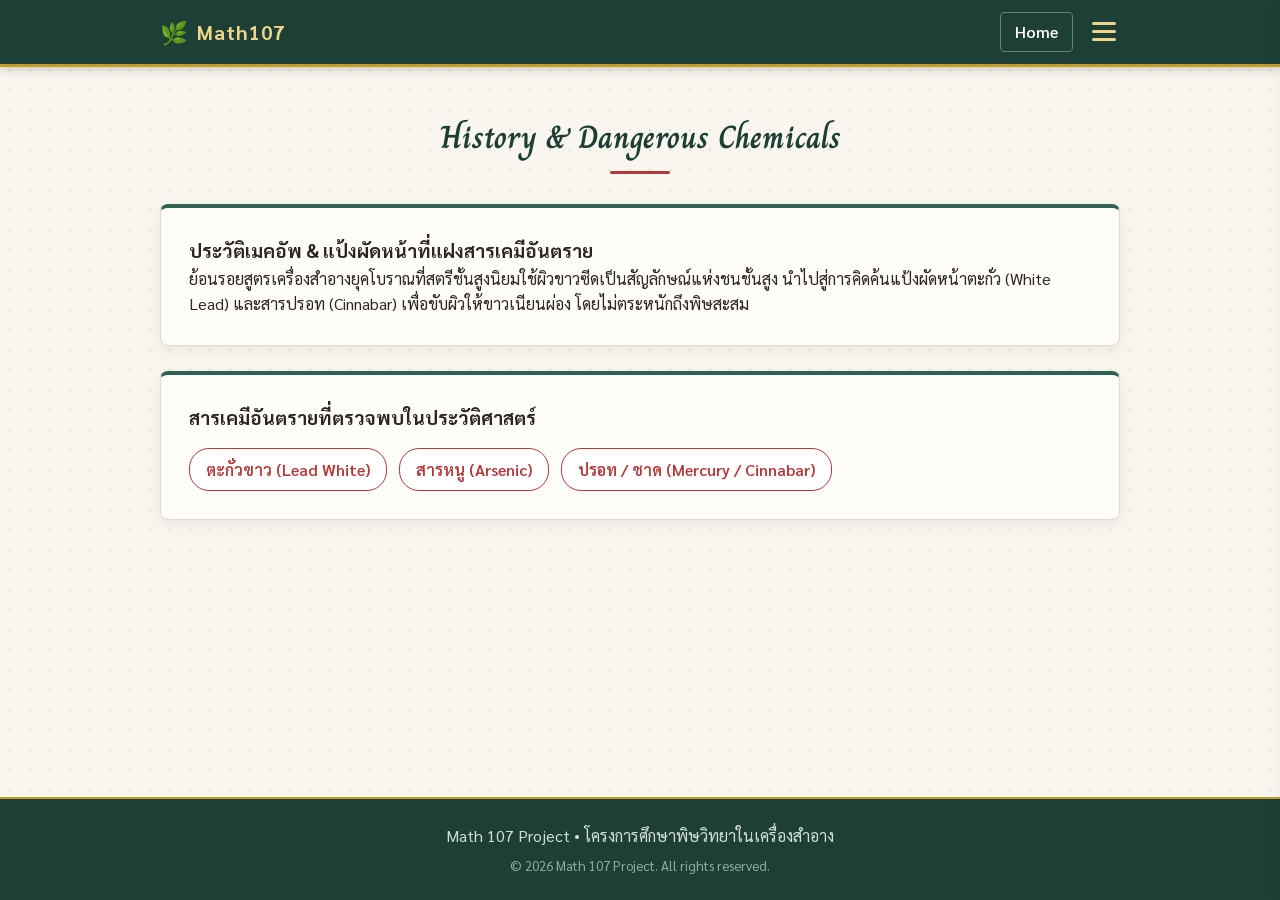
<file: history.html>
<!doctype html>
<html lang="th">
  <head>
    <meta charset="UTF-8" />
    <meta name="viewport" content="width=device-width, initial-scale=1.0" />
    <title>ประวัติเมคอัพอันตราย | Math 107 Project</title>
    <link rel="stylesheet" href="style.css" />
    <link rel="preconnect" href="https://fonts.googleapis.com" />
    <link rel="preconnect" href="https://fonts.gstatic.com" crossorigin />
    <link
      href="https://fonts.googleapis.com/css2?family=Charm:wght@400;700&family=Sarabun:wght@300;400;600&display=swap"
      rel="stylesheet"
    />
  </head>
  <body>
    <div id="overlay" class="overlay"></div>

    <header class="navbar">
      <div class="nav-container">
        <a href="index.html" class="logo-box">
          <span class="logo-icon">🌿</span>
          <span class="logo-text">Math107</span>
        </a>
        <div class="nav-right">
          <a href="index.html" class="nav-home-btn">Home</a>
          <button id="menu-toggle" class="menu-btn" aria-label="เปิดเมนู">
            <span></span><span></span><span></span>
          </button>
        </div>
      </div>
    </header>

    <aside id="sidebar" class="sidebar">
      <div class="sidebar-header">
        <span class="sidebar-title">ตำรับดัชนีเนื้อหา</span>
        <button id="close-btn" class="close-btn">&times;</button>
      </div>
      <ul class="sidebar-links">
        <li>
          <a href="index.html"><span class="bullet">🏠</span> หน้าแรก (Home)</a>
        </li>
        <li>
          <a href="history.html"
            ><span class="bullet">🏮</span> ประวัติเมคอัพ & สารเคมีโบราณ</a
          >
        </li>
        <li>
          <a href="people.html"
            ><span class="bullet">👤</span> บุคคลที่คิดค้น</a
          >
        </li>
        <li>
          <a href="present.html"
            ><span class="bullet">💄</span> เมคอัพอันตรายในปัจจุบัน</a
          >
        </li>
        <li>
          <a href="reference.html"
            ><span class="bullet">📜</span> Reference (เอกสารอ้างอิง)</a
          >
        </li>
      </ul>
    </aside>

    <main>
      <section class="section">
        <div class="container">
          <h2 class="section-title">History & Dangerous Chemicals</h2>

          <div class="content-block">
            <h3>ประวัติเมคอัพ & แป้งผัดหน้าที่แฝงสารเคมีอันตราย</h3>
            <p>
              ย้อนรอยสูตรเครื่องสำอางยุคโบราณที่สตรีชั้นสูงนิยมใช้ผิวขาวซีดเป็นสัญลักษณ์แห่งชนชั้นสูง
              นำไปสู่การคิดค้นแป้งผัดหน้าตะกั่ว (White Lead) และสารปรอท
              (Cinnabar) เพื่อขับผิวให้ขาวเนียนผ่อง โดยไม่ตระหนักถึงพิษสะสม
            </p>
          </div>

          <div class="content-block">
            <h3>สารเคมีอันตรายที่ตรวจพบในประวัติศาสตร์</h3>
            <div class="chemical-links">
              <a href="#" class="chem-badge">ตะกั่วขาว (Lead White)</a>
              <a href="#" class="chem-badge">สารหนู (Arsenic)</a>
              <a href="#" class="chem-badge">ปรอท / ชาด (Mercury / Cinnabar)</a>
            </div>
          </div>
        </div>
      </section>
    </main>

    <footer class="footer">
      <div class="container">
        <p>Math 107 Project &bull; โครงการศึกษาพิษวิทยาในเครื่องสำอาง</p>
        <small>&copy; 2026 Math 107 Project. All rights reserved.</small>
      </div>
    </footer>

    <script src="script.js"></script>
  </body>
</html>
</file>
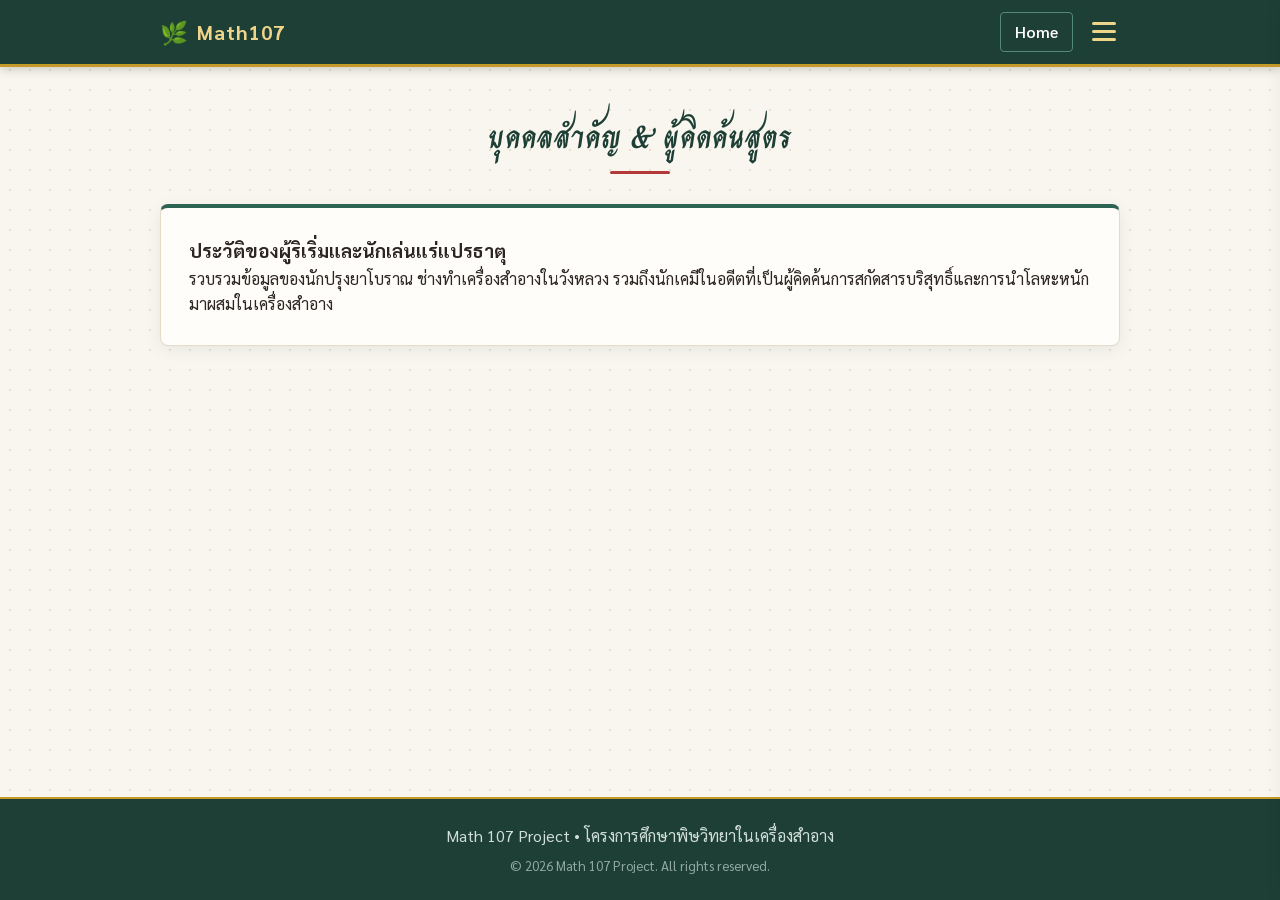
<file: people.html>
<!doctype html>
<html lang="th">
  <head>
    <meta charset="UTF-8" />
    <meta name="viewport" content="width=device-width, initial-scale=1.0" />
    <title>บุคคลที่คิดค้น | Math 107 Project</title>
    <link rel="stylesheet" href="style.css" />
    <link rel="preconnect" href="https://fonts.googleapis.com" />
    <link rel="preconnect" href="https://fonts.gstatic.com" crossorigin />
    <link
      href="https://fonts.googleapis.com/css2?family=Charm:wght@400;700&family=Sarabun:wght@300;400;600&display=swap"
      rel="stylesheet"
    />
  </head>
  <body>
    <div id="overlay" class="overlay"></div>

    <header class="navbar">
      <div class="nav-container">
        <a href="index.html" class="logo-box">
          <span class="logo-icon">🌿</span>
          <span class="logo-text">Math107</span>
        </a>
        <div class="nav-right">
          <a href="index.html" class="nav-home-btn">Home</a>
          <button id="menu-toggle" class="menu-btn" aria-label="เปิดเมนู">
            <span></span><span></span><span></span>
          </button>
        </div>
      </div>
    </header>

    <aside id="sidebar" class="sidebar">
      <div class="sidebar-header">
        <span class="sidebar-title">ตำรับดัชนีเนื้อหา</span>
        <button id="close-btn" class="close-btn">&times;</button>
      </div>
      <ul class="sidebar-links">
        <li>
          <a href="index.html"><span class="bullet">🏠</span> หน้าแรก (Home)</a>
        </li>
        <li>
          <a href="history.html"
            ><span class="bullet">🏮</span> ประวัติเมคอัพ & สารเคมีโบราณ</a
          >
        </li>
        <li>
          <a href="people.html"
            ><span class="bullet">👤</span> บุคคลที่คิดค้น</a
          >
        </li>
        <li>
          <a href="present.html"
            ><span class="bullet">💄</span> เมคอัพอันตรายในปัจจุบัน</a
          >
        </li>
        <li>
          <a href="reference.html"
            ><span class="bullet">📜</span> Reference (เอกสารอ้างอิง)</a
          >
        </li>
      </ul>
    </aside>

    <main>
      <section class="section">
        <div class="container">
          <h2 class="section-title">บุคคลสำคัญ & ผู้คิดค้นสูตร</h2>

          <div class="content-block">
            <h3>ประวัติของผู้ริเริ่มและนักเล่นแร่แปรธาตุ</h3>
            <p>
              รวบรวมข้อมูลของนักปรุงยาโบราณ ช่างทำเครื่องสำอางในวังหลวง
              รวมถึงนักเคมีในอดีตที่เป็นผู้คิดค้นการสกัดสารบริสุทธิ์และการนำโลหะหนักมาผสมในเครื่องสำอาง
            </p>
          </div>
        </div>
      </section>
    </main>

    <footer class="footer">
      <div class="container">
        <p>Math 107 Project &bull; โครงการศึกษาพิษวิทยาในเครื่องสำอาง</p>
        <small>&copy; 2026 Math 107 Project. All rights reserved.</small>
      </div>
    </footer>

    <script src="script.js"></script>
  </body>
</html>
</file>
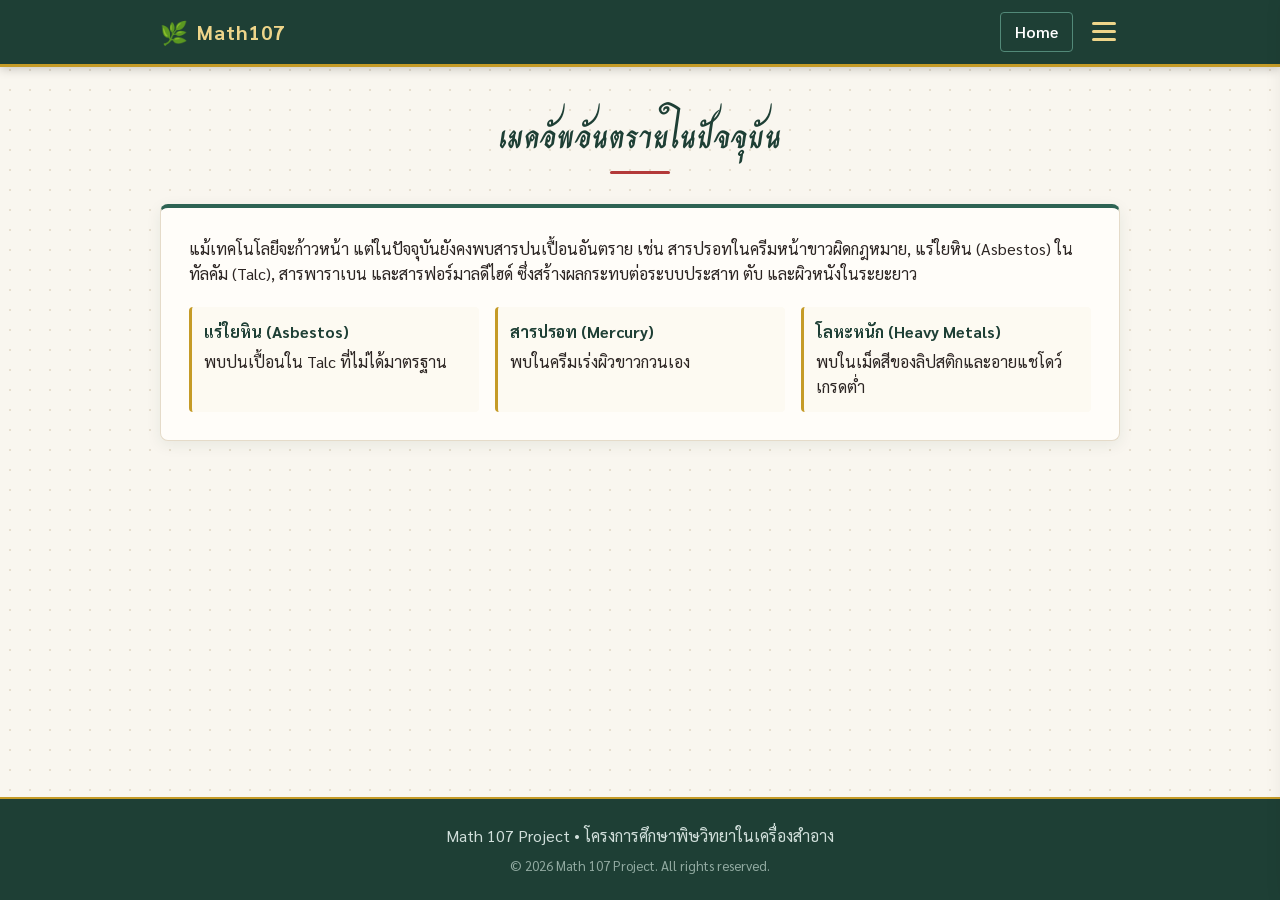
<file: present.html>
<!doctype html>
<html lang="th">
  <head>
    <meta charset="UTF-8" />
    <meta name="viewport" content="width=device-width, initial-scale=1.0" />
    <title>เมคอัพอันตรายในปัจจุบัน | Math 107 Project</title>
    <link rel="stylesheet" href="style.css" />
    <link rel="preconnect" href="https://fonts.googleapis.com" />
    <link rel="preconnect" href="https://fonts.gstatic.com" crossorigin />
    <link
      href="https://fonts.googleapis.com/css2?family=Charm:wght@400;700&family=Sarabun:wght@300;400;600&display=swap"
      rel="stylesheet"
    />
  </head>
  <body>
    <div id="overlay" class="overlay"></div>

    <header class="navbar">
      <div class="nav-container">
        <a href="index.html" class="logo-box">
          <span class="logo-icon">🌿</span>
          <span class="logo-text">Math107</span>
        </a>
        <div class="nav-right">
          <a href="index.html" class="nav-home-btn">Home</a>
          <button id="menu-toggle" class="menu-btn" aria-label="เปิดเมนู">
            <span></span><span></span><span></span>
          </button>
        </div>
      </div>
    </header>

    <aside id="sidebar" class="sidebar">
      <div class="sidebar-header">
        <span class="sidebar-title">ตำรับดัชนีเนื้อหา</span>
        <button id="close-btn" class="close-btn">&times;</button>
      </div>
      <ul class="sidebar-links">
        <li>
          <a href="index.html"><span class="bullet">🏠</span> หน้าแรก (Home)</a>
        </li>
        <li>
          <a href="history.html"
            ><span class="bullet">🏮</span> ประวัติเมคอัพ & สารเคมีโบราณ</a
          >
        </li>
        <li>
          <a href="people.html"
            ><span class="bullet">👤</span> บุคคลที่คิดค้น</a
          >
        </li>
        <li>
          <a href="present.html"
            ><span class="bullet">💄</span> เมคอัพอันตรายในปัจจุบัน</a
          >
        </li>
        <li>
          <a href="reference.html"
            ><span class="bullet">📜</span> Reference (เอกสารอ้างอิง)</a
          >
        </li>
      </ul>
    </aside>

    <main>
      <section class="section">
        <div class="container">
          <h2 class="section-title">เมคอัพอันตรายในปัจจุบัน</h2>
          <div class="modern-card">
            <p>
              แม้เทคโนโลยีจะก้าวหน้า แต่ในปัจจุบันยังคงพบสารปนเปื้อนอันตราย เช่น
              สารปรอทในครีมหน้าขาวผิดกฎหมาย, แร่ใยหิน (Asbestos) ในทัลคัม
              (Talc), สารพาราเบน และสารฟอร์มาลดีไฮด์
              ซึ่งสร้างผลกระทบต่อระบบประสาท ตับ และผิวหนังในระยะยาว
            </p>
            <div class="toxic-stats">
              <div class="stat-item">
                <h4>แร่ใยหิน (Asbestos)</h4>
                <p>พบปนเปื้อนใน Talc ที่ไม่ได้มาตรฐาน</p>
              </div>
              <div class="stat-item">
                <h4>สารปรอท (Mercury)</h4>
                <p>พบในครีมเร่งผิวขาวกวนเอง</p>
              </div>
              <div class="stat-item">
                <h4>โลหะหนัก (Heavy Metals)</h4>
                <p>พบในเม็ดสีของลิปสติกและอายแชโดว์เกรดต่ำ</p>
              </div>
            </div>
          </div>
        </div>
      </section>
    </main>

    <footer class="footer">
      <div class="container">
        <p>Math 107 Project &bull; โครงการศึกษาพิษวิทยาในเครื่องสำอาง</p>
        <small>&copy; 2026 Math 107 Project. All rights reserved.</small>
      </div>
    </footer>

    <script src="script.js"></script>
  </body>
</html>
</file>
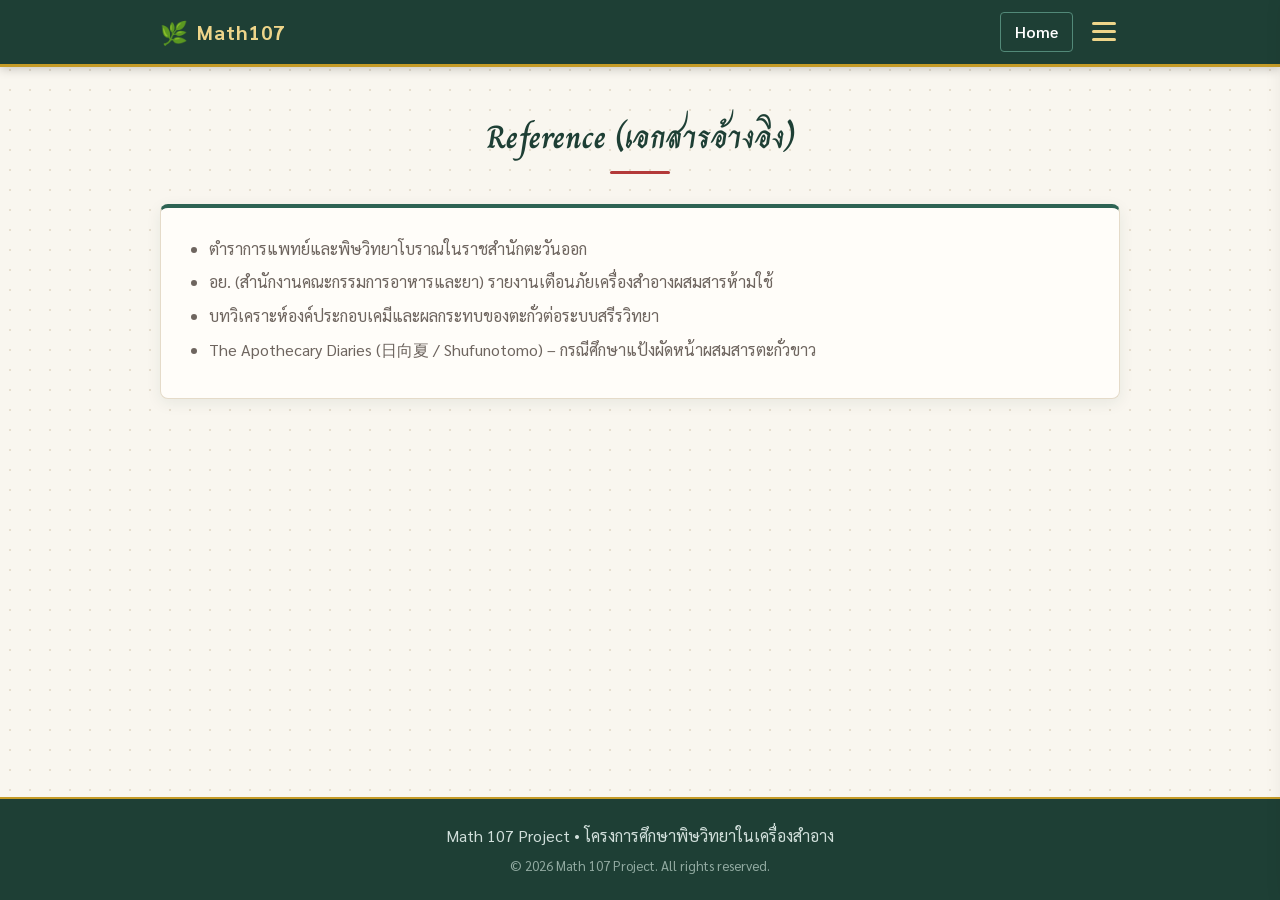
<file: reference.html>
<!doctype html>
<html lang="th">
  <head>
    <meta charset="UTF-8" />
    <meta name="viewport" content="width=device-width, initial-scale=1.0" />
    <title>เอกสารอ้างอิง | Math 107 Project</title>
    <link rel="stylesheet" href="style.css" />
    <link rel="preconnect" href="https://fonts.googleapis.com" />
    <link rel="preconnect" href="https://fonts.gstatic.com" crossorigin />
    <link
      href="https://fonts.googleapis.com/css2?family=Charm:wght@400;700&family=Sarabun:wght@300;400;600&display=swap"
      rel="stylesheet"
    />
  </head>
  <body>
    <div id="overlay" class="overlay"></div>

    <header class="navbar">
      <div class="nav-container">
        <a href="index.html" class="logo-box">
          <span class="logo-icon">🌿</span>
          <span class="logo-text">Math107</span>
        </a>
        <div class="nav-right">
          <a href="index.html" class="nav-home-btn">Home</a>
          <button id="menu-toggle" class="menu-btn" aria-label="เปิดเมนู">
            <span></span><span></span><span></span>
          </button>
        </div>
      </div>
    </header>

    <aside id="sidebar" class="sidebar">
      <div class="sidebar-header">
        <span class="sidebar-title">ตำรับดัชนีเนื้อหา</span>
        <button id="close-btn" class="close-btn">&times;</button>
      </div>
      <ul class="sidebar-links">
        <li>
          <a href="index.html"><span class="bullet">🏠</span> หน้าแรก (Home)</a>
        </li>
        <li>
          <a href="history.html"
            ><span class="bullet">🏮</span> ประวัติเมคอัพ & สารเคมีโบราณ</a
          >
        </li>
        <li>
          <a href="people.html"
            ><span class="bullet">👤</span> บุคคลที่คิดค้น</a
          >
        </li>
        <li>
          <a href="present.html"
            ><span class="bullet">💄</span> เมคอัพอันตรายในปัจจุบัน</a
          >
        </li>
        <li>
          <a href="reference.html"
            ><span class="bullet">📜</span> Reference (เอกสารอ้างอิง)</a
          >
        </li>
      </ul>
    </aside>

    <main>
      <section class="section">
        <div class="container">
          <h2 class="section-title">Reference (เอกสารอ้างอิง)</h2>
          <div class="ref-card">
            <ul class="ref-list">
              <li>ตำราการแพทย์และพิษวิทยาโบราณในราชสำนักตะวันออก</li>
              <li>
                อย. (สำนักงานคณะกรรมการอาหารและยา)
                รายงานเตือนภัยเครื่องสำอางผสมสารห้ามใช้
              </li>
              <li>
                บทวิเคราะห์องค์ประกอบเคมีและผลกระทบของตะกั่วต่อระบบสรีรวิทยา
              </li>
              <li>
                The Apothecary Diaries (日向夏 / Shufunotomo) –
                กรณีศึกษาแป้งผัดหน้าผสมสารตะกั่วขาว
              </li>
            </ul>
          </div>
        </div>
      </section>
    </main>

    <footer class="footer">
      <div class="container">
        <p>Math 107 Project &bull; โครงการศึกษาพิษวิทยาในเครื่องสำอาง</p>
        <small>&copy; 2026 Math 107 Project. All rights reserved.</small>
      </div>
    </footer>

    <script src="script.js"></script>
  </body>
</html>
</file>
<file: style.css>
/* ===================================================
   THEME: สืบคดีปริศนา หมอยาตำรับโคมแดง 
   - โทนเขียวหยก (Jade), แดงชาด (Vermilion), กระดาษสา (Parchment), ขอบทอง (Gold)
   =================================================== */

:root {
  --bg-parchment: #f9f6ef;
  --bg-card: #fffdf9;
  --jade-deep: #1e3f35;
  --jade-primary: #2d6353;
  --jade-light: #528978;
  --vermilion: #b33939;
  --vermilion-soft: #d9534f;
  --accent-gold: #c59b27;
  --accent-gold-light: #eed58a;
  --text-dark: #2c2523;
  --text-muted: #6e655f;
  --border-color: #e5dbc9;
  --shadow: 0 4px 15px rgba(30, 63, 53, 0.08);
}

* {
  margin: 0;
  padding: 0;
  box-sizing: border-box;
}

body {
  font-family: "Sarabun", sans-serif;
  background-color: var(--bg-parchment);
  color: var(--text-dark);
  line-height: 1.6;
  scroll-behavior: smooth;
  background-image: radial-gradient(#e7dece 0.8px, transparent 0.8px);
  background-size: 20px 20px;
}

.container {
  max-width: 1000px;
  margin: 0 auto;
  padding: 0 20px;
}

/* Header & Navbar */
.navbar {
  position: sticky;
  top: 0;
  background-color: var(--jade-deep);
  color: #fff;
  border-bottom: 3px solid var(--accent-gold);
  z-index: 100;
  box-shadow: 0 2px 10px rgba(0, 0, 0, 0.2);
}

.nav-container {
  max-width: 1000px;
  margin: 0 auto;
  display: flex;
  justify-content: space-between;
  align-items: center;
  padding: 12px 20px;
}

.logo-box {
  display: flex;
  align-items: center;
  text-decoration: none;
  color: var(--accent-gold-light);
  font-weight: 700;
  font-size: 1.25rem;
  letter-spacing: 1px;
}

.logo-icon {
  margin-right: 8px;
  font-size: 1.4rem;
}

.nav-right {
  display: flex;
  align-items: center;
  gap: 15px;
}

.nav-home-btn {
  color: #fff;
  text-decoration: none;
  font-weight: 600;
  padding: 6px 14px;
  border-radius: 4px;
  border: 1px solid var(--jade-light);
  transition: all 0.3s;
}

.nav-home-btn:hover {
  background-color: var(--jade-light);
  color: #fff;
}

/* Hamburger Button */
.menu-btn {
  background: transparent;
  border: none;
  cursor: pointer;
  display: flex;
  flex-direction: column;
  gap: 5px;
  padding: 4px;
}

.menu-btn span {
  display: block;
  width: 24px;
  height: 3px;
  background-color: var(--accent-gold-light);
  border-radius: 2px;
  transition: 0.3s;
}

/* Sidebar Drawer */
.sidebar {
  position: fixed;
  top: 0;
  right: -320px;
  width: 300px;
  height: 100%;
  background-color: var(--bg-card);
  border-left: 4px solid var(--vermilion);
  box-shadow: -5px 0 25px rgba(0, 0, 0, 0.25);
  transition: right 0.35s ease;
  z-index: 1000;
  padding: 24px;
  display: flex;
  flex-direction: column;
}

.sidebar.open {
  right: 0;
}

.sidebar-header {
  position: relative;
  display: flex;
  align-items: center;
  justify-content: center; /* ดันข้อความมาไว้กึ่งกลาง */
  border-bottom: 2px dashed var(--border-color);
  padding-bottom: 12px;
  margin-bottom: 20px;
}

.sidebar-title {
  font-family: "Charm", cursive;
  font-size: 1.5rem;
  color: var(--jade-deep);
  font-weight: bold;
  text-align: center;
  width: 100%;
}

.close-btn {
  position: absolute;
  right: 0;
  top: 50%;
  transform: translateY(-55%);
  background: none;
  border: none;
  font-size: 2rem;
  cursor: pointer;
  color: var(--vermilion);
  line-height: 1;
}

.sidebar-links {
  list-style: none;
  display: flex;
  flex-direction: column;
  gap: 14px;
}

.sidebar-links a {
  text-decoration: none;
  color: var(--text-dark);
  font-weight: 500;
  display: flex;
  align-items: center;
  gap: 10px;
  padding: 10px 12px;
  border-radius: 6px;
  background-color: var(--bg-parchment);
  border: 1px solid var(--border-color);
  transition: all 0.2s ease;
}

.sidebar-links a:hover {
  background-color: var(--jade-deep);
  color: var(--accent-gold-light);
  transform: translateX(-4px);
}

.overlay {
  position: fixed;
  top: 0;
  left: 0;
  width: 100%;
  height: 100%;
  background: rgba(0, 0, 0, 0.4);
  backdrop-filter: blur(2px);
  display: none;
  z-index: 999;
}

.overlay.show {
  display: block;
}

/* Common Section */
.section {
  padding: 45px 0;
}

.section-title {
  font-family: "Charm", cursive;
  font-size: 2rem;
  color: var(--jade-deep);
  text-align: center;
  margin-bottom: 30px;
  position: relative;
}

.section-title::after {
  content: "";
  display: block;
  width: 60px;
  height: 3px;
  background: var(--vermilion);
  margin: 8px auto 0;
  border-radius: 2px;
}

/* Card Styling */
.hero-card,
.content-block,
.modern-card,
.ref-card {
  background: var(--bg-card);
  border: 1px solid var(--border-color);
  border-top: 4px solid var(--jade-primary);
  border-radius: 8px;
  padding: 28px;
  margin-bottom: 25px;
  box-shadow: var(--shadow);
}

.badge {
  display: inline-block;
  background: var(--vermilion);
  color: #fff;
  font-size: 0.8rem;
  padding: 3px 10px;
  border-radius: 12px;
  margin-bottom: 12px;
  letter-spacing: 0.5px;
}

.main-title {
  font-family: "Charm", cursive;
  font-size: 2.2rem;
  color: var(--jade-deep);
}

.subtitle {
  color: var(--text-muted);
  margin-bottom: 24px;
}

/* Inspiration Box (Image + Text) */
.inspiration-box {
  display: grid;
  grid-template-columns: 1fr 1.2fr;
  gap: 20px;
  align-items: center;
  background: #fdfaf2;
  padding: 16px;
  border-radius: 6px;
  border: 1px dashed var(--accent-gold);
}

.image-placeholder {
  min-height: 200px;
  background-color: #efe8d8;
  border: 2px dashed #b5a995;
  border-radius: 6px;
  display: flex;
  flex-direction: column;
  justify-content: center;
  align-items: center;
  text-align: center;
  color: var(--text-muted);
  padding: 15px;
}

.img-icon {
  font-size: 2.5rem;
  margin-bottom: 8px;
}

/* Members Section */
.member-grid {
  display: grid;
  grid-template-columns: repeat(4, 1fr);
  gap: 24px 16px;
  justify-items: center;
  margin-top: 20px;
}

.member-card {
  display: flex;
  flex-direction: column;
  align-items: center;
  text-align: center;
  width: 100%;
}

.avatar {
  width: 75px;
  height: 75px;
  border-radius: 50%;
  background: var(--jade-light);
  color: #fff;
  display: flex;
  align-items: center;
  justify-content: center;
  font-size: 1.3rem;
  font-weight: bold;
  border: 3px solid var(--accent-gold);
  margin-bottom: 10px;
  box-shadow: 0 3px 8px rgba(0, 0, 0, 0.12);
  transition:
    transform 0.2s ease,
    border-color 0.2s ease;
}

.member-card:hover .avatar {
  transform: translateY(-3px);
  border-color: var(--vermilion);
}

.member-card .name {
  font-size: 0.95rem;
  font-weight: 600;
  color: var(--text-dark);
}

.member-card .id {
  font-size: 0.8rem;
  color: var(--text-muted);
}

/* Responsive สำหรับหน้าจอมือถือ/แท็บเล็ตเล็ก */
@media (max-width: 680px) {
  .member-grid {
    grid-template-columns: repeat(
      2,
      1fr
    ); /* ในมือถือจะเรียงเป็น 2 คอลัมน์ 4 แถว เพื่อไม่ให้ตัวหนังสือเบียดกัน */
    gap: 20px 12px;
  }
}
/* Chemical Badges */
.chemical-links {
  display: flex;
  flex-wrap: wrap;
  gap: 12px;
  margin-top: 15px;
}

.chem-badge {
  text-decoration: none;
  background: #fff;
  color: var(--vermilion);
  border: 1px solid var(--vermilion);
  padding: 8px 16px;
  border-radius: 20px;
  font-weight: 600;
  transition: all 0.2s ease;
}

.chem-badge:hover {
  background: var(--vermilion);
  color: #fff;
}

/* Modern Card Stats */
.toxic-stats {
  display: grid;
  grid-template-columns: repeat(auto-fit, minmax(200px, 1fr));
  gap: 16px;
  margin-top: 20px;
}

.stat-item {
  background: #fdfaf2;
  border-left: 3px solid var(--accent-gold);
  padding: 12px;
  border-radius: 4px;
}

.stat-item h4 {
  color: var(--jade-deep);
  margin-bottom: 4px;
}

/* References */
.ref-list {
  padding-left: 20px;
  color: var(--text-muted);
}

.ref-list li {
  margin-bottom: 8px;
}

/* Footer */
/* จัดโครงสร้างทั้งหน้าให้เป็น Flexbox แนวตั้งและสูงเต็มจอ */
body {
  font-family: "Sarabun", sans-serif;
  background-color: var(--bg-parchment);
  color: var(--text-dark);
  line-height: 1.6;
  background-image: radial-gradient(#e7dece 0.8px, transparent 0.8px);
  background-size: 20px 20px;

  /* เพิ่ม 3 บรรทัดนี้เพื่อให้ครอบคลุมความสูงหน้าจอ */
  min-height: 100vh;
  display: flex;
  flex-direction: column;
}

/* ให้ main ดึงพื้นที่ว่างที่เหลือทั้งหมด ดัน footer ลงล่างสุดเสมอ */
main {
  flex: 1 0 auto;
}

/* Footer จะแนบติดขอบล่างจอเสมอ ไม่ว่าจะหน้าเนื้อหาสั้นหรือยาว */
.footer {
  background: var(--jade-deep);
  color: #d1dfdb;
  text-align: center;
  padding: 24px 0;
  border-top: 2px solid var(--accent-gold);
  margin-top: auto; /* เปลี่ยนจาก 40px เป็น auto */
  width: 100%;
}

.footer small {
  display: block;
  margin-top: 6px;
  color: #92aba2;
}
/* Responsive */
@media (max-width: 768px) {
  .inspiration-box {
    grid-template-columns: 1fr;
  }
}

/* Inspiration Image */
.inspiration-box {
  width: 100%;
  padding: 16px;
  border-radius: 10px;
  border: 1px dashed var(--accent-gold);
  background: #fdfaf2;

  /* สำคัญ */
  display: block;
}

.image-placeholder {
  width: 100%;
  overflow: hidden;

  background: #efe8d8;
  border: 1px solid var(--border-color);
  border-radius: 12px;

  padding: 0;
  margin: 0;
}

.inspiration-image {
  display: block;

  width: 100%;
  height: 320px;

  object-fit: cover;
  object-position: center;

  border-radius: 12px 12px 0 0;
}

.image-placeholder p {
  width: 100%;
  padding: 12px 16px;
  margin: 0;

  text-align: center;
  line-height: 1.5;
}

.image-placeholder small {
  opacity: 0.7;
}

/* มือถือ */
@media (max-width: 768px) {
  .inspiration-box {
    grid-template-columns: 1fr;
  }

  .inspiration-image {
    height: auto;
    max-height: 450px;
    object-fit: contain;
  }
}
</file>
